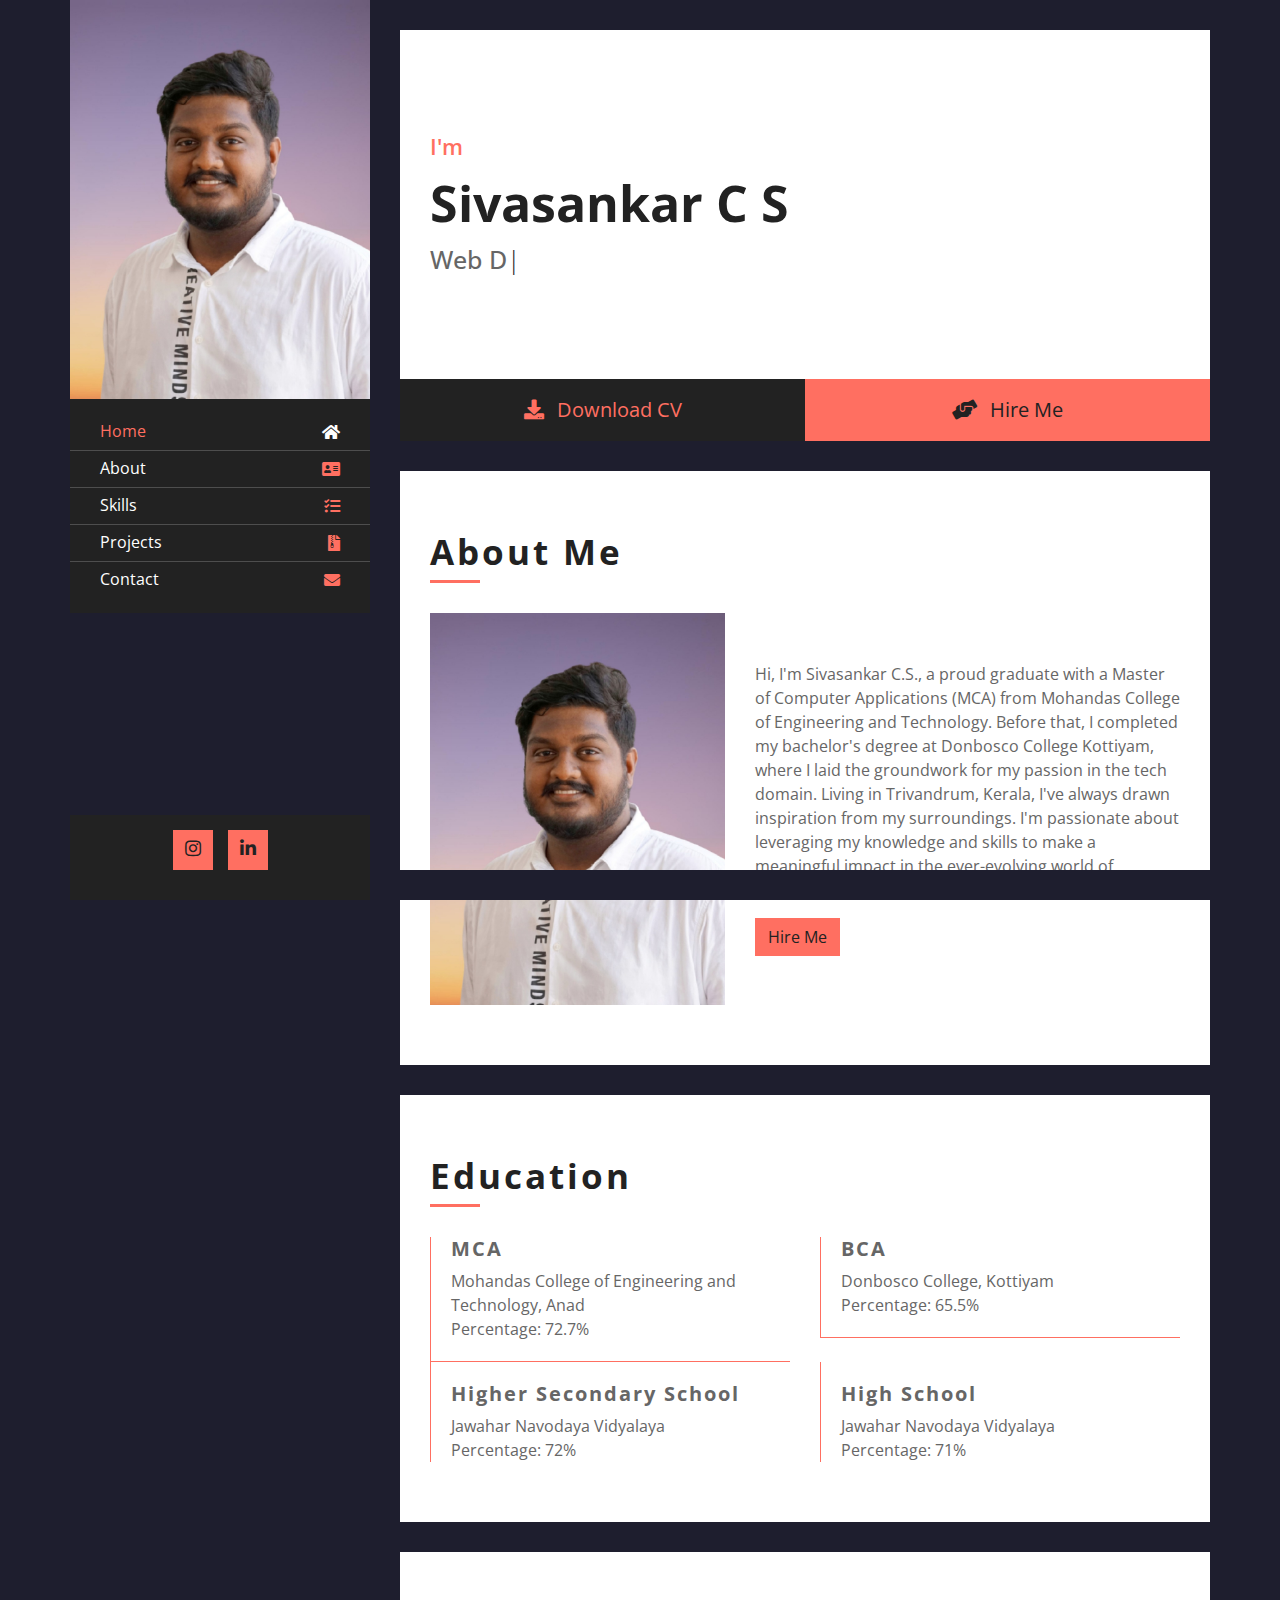
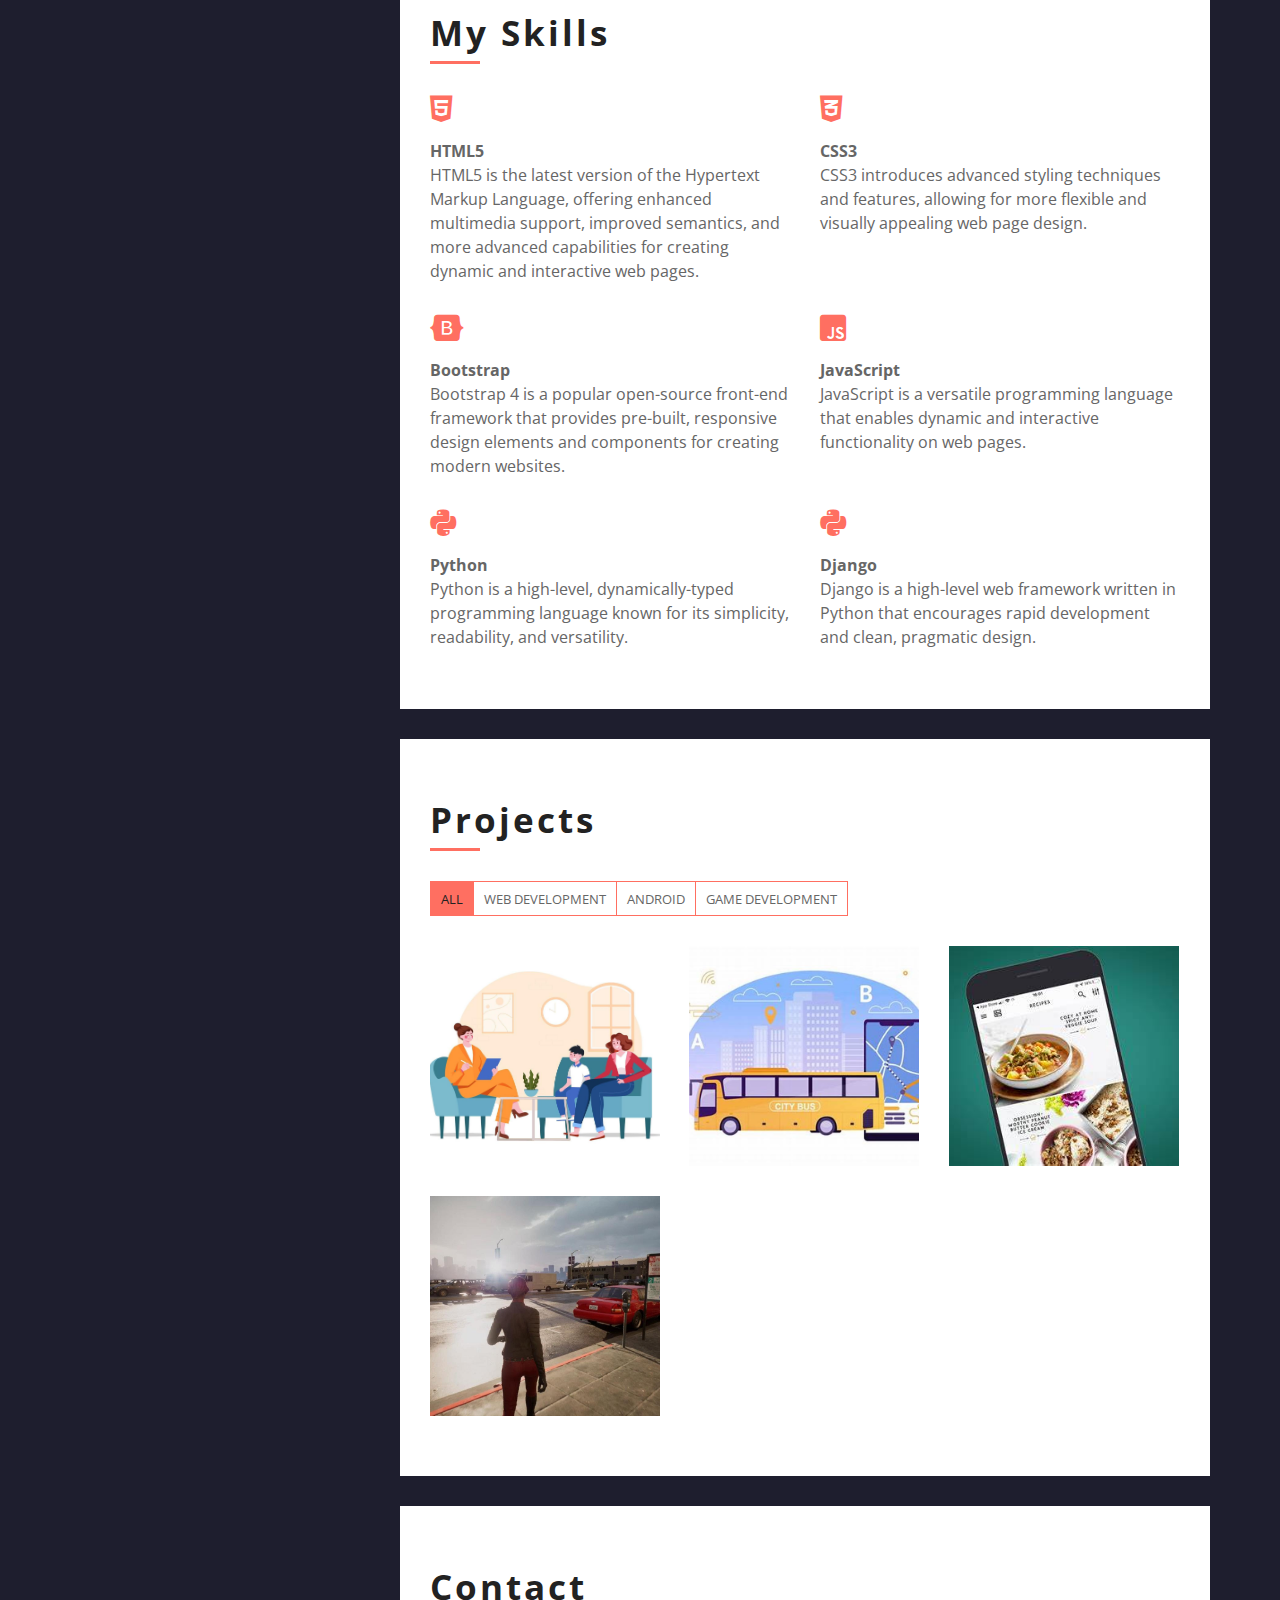
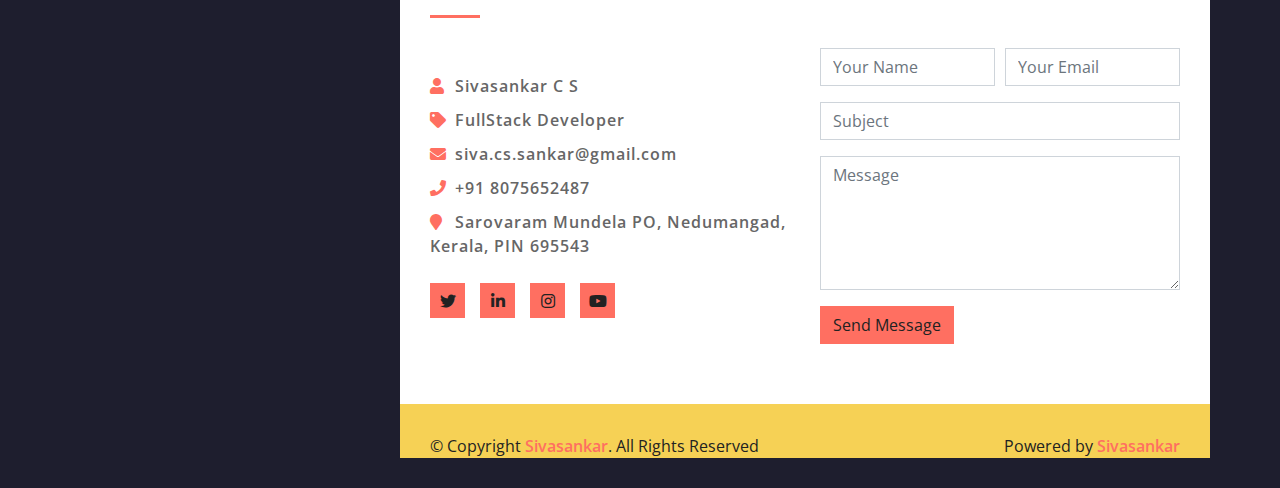
<file: index.html>
<!DOCTYPE html>
<html lang="en">
<head>
    <meta charset="UTF-8">
    <meta name="viewport" content="width=device-width, initial-scale=1.0">
    <title>Sivasankar Resume</title>
    <meta name="keywords" content="Resume Website Template Free Download">
    <meta name="description" content="Resume Website Template Free Download">

    <!-- Favicon -->
    <link href="img/favicon.ico" rel="icon">

    <!-- Google Fonts -->
    <link href="https://fonts.googleapis.com/css2?family=Open+Sans:wght@300;400;600;700;800&display=swap" rel="stylesheet">

    <!-- CSS Libraries -->
    <link href="https://stackpath.bootstrapcdn.com/bootstrap/4.4.1/css/bootstrap.min.css" rel="stylesheet">
    <link href="https://cdnjs.cloudflare.com/ajax/libs/font-awesome/5.10.0/css/all.min.css" rel="stylesheet">
    <link href="lib/slick/slick.css" rel="stylesheet">
    <link href="lib/slick/slick-theme.css" rel="stylesheet">
    <link href="lib/lightbox/css/lightbox.min.css" rel="stylesheet">

    <!-- Template Stylesheet -->
    <link href="css/style.css" rel="stylesheet">
</head>
<body data-spy="scroll" data-target=".navbar" data-offset="51">
    <div class="wrapper">
        <!-- Sidebar -->
        <div class="sidebar">
            <div class="sidebar-header">
                <img src="img/siv.jpg" alt="Profile Image">
            </div>
            <div class="sidebar-content">
                <nav class="navbar navbar-expand-md bg-dark navbar-dark">
                    <a href="#" class="navbar-brand">Navigation</a>
                    <button type="button" class="navbar-toggler" data-toggle="collapse" data-target="#navbarCollapse">
                        <span class="navbar-toggler-icon"></span>
                    </button>
                    <div class="collapse navbar-collapse" id="navbarCollapse">
                        <ul class="nav navbar-nav">
                            <li class="nav-item">
                                <a class="nav-link" href="#header">Home <i class="fa fa-home"></i></a>
                            </li>
                            <li class="nav-item">
                                <a class="nav-link" href="#about">About <i class="fa fa-address-card"></i></a>
                            </li>
                            <li class="nav-item">
                                <a class="nav-link" href="#service">Skills <i class="fa fa-tasks"></i></a>
                            </li>
                            <li class="nav-item">
                                <a class="nav-link" href="#portfolio">Projects <i class="fa fa-file-archive"></i></a>
                            </li>
                            <li class="nav-item">
                                <a class="nav-link" href="#contact">Contact <i class="fa fa-envelope"></i></a>
                            </li>
                        </ul>
                    </div>
                </nav>
            </div>
            <div class="sidebar-footer">
                <a href="https://www.instagram.com/sivasankar_cs/"><i class="fab fa-instagram"></i></a>
                <!-- <a href="#"><i class="fab fa-facebook-f"></i></a> -->
                <a href="https://www.linkedin.com/in/sivasankarcs/"><i class="fab fa-linkedin-in"></i></a>
            </div>
        </div>

        <!-- Content -->
        <div class="content">
            <!-- Header -->
            <div class="header" id="header">
                <div class="content-inner">
                    <p>I'm</p>
                    <h1>Sivasankar C S</h1>
                    <h2></h2>
                    <div class="typed-text">Web Designer, Web Developer, Front End Developer, Python FullStack Developer</div>
                </div>
            </div>

            <!-- Large Buttons -->
            <div class="large-btn">
                <div class="content-inner">
                    <a class="btn" href="sivasankar_cv.pdf" download="sivasankar_cv.pdf">
                        <i class="fa fa-download"></i> Download CV
                    </a>
                    <a class="btn" href="#contact">
                        <i class="fa fa-hands-helping"></i> Hire Me
                    </a>
                </div>
            </div>

            <!-- About Section -->
            <div class="about" id="about">
                <div class="content-inner">
                    <div class="content-header">
                        <h2>About Me</h2>
                    </div>
                    <div class="row align-items-center">
                        <div class="col-md-6 col-lg-5">
                            <img src="img/siv.jpg" alt="Profile Image">
                        </div>
                        <div class="col-md-6 col-lg-7">
                            <p>
                                Hi, I'm Sivasankar C.S., a proud graduate with a Master of Computer Applications (MCA) from Mohandas College of Engineering and Technology. Before that, I completed my bachelor's degree at Donbosco College Kottiyam, where I laid the groundwork for my passion in the tech domain.
                                Living in Trivandrum, Kerala, I've always drawn inspiration from my surroundings. I'm passionate about leveraging my knowledge and skills to make a meaningful impact in the ever-evolving world of technology.
                            </p>
                            <a class="btn" href="#contact">Hire Me</a>
                        </div>
                    </div>
                </div>
            </div>

            <!-- Education Section -->
            <div class="education" id="education">
                <div class="content-inner">
                    <div class="content-header">
                        <h2>Education</h2>
                    </div>
                    <div class="row">
                        <div class="col-md-6">
                            <div class="edu-col">
                                <h3>MCA</h3>
                                <p>Mohandas College of Engineering and Technology, Anad</p>
                                <p>Percentage: 72.7%</p>
                            </div>
                        </div>
                        <div class="col-md-6">
                            <div class="edu-col">
                                <h3>BCA</h3>
                                <p>Donbosco College, Kottiyam</p>
                                <p>Percentage: 65.5%</p>
                            </div>
                        </div>
                        <div class="col-md-6">
                            <div class="edu-col">
                                <h3>Higher Secondary School</h3>
                                <p>Jawahar Navodaya Vidyalaya</p>
                                <p>Percentage: 72%</p>
                            </div>
                        </div>
                        <div class="col-md-6">
                            <div class="edu-col">
                                <h3>High School</h3>
                                <p>Jawahar Navodaya Vidyalaya</p>
                                <p>Percentage: 71%</p>
                            </div>
                        </div>
                    </div>
                </div>
            </div>

            <!-- Skills Section -->
            <div class="service" id="service">
                <div class="content-inner">
                    <div class="content-header">
                        <h2>My Skills</h2>
                    </div>
                    <div class="row">
                        <div class="col-md-6">
                            <div class="srv-col">
                                <i class="fab fa-html5"></i>
                                <p><strong>HTML5</strong><br>HTML5 is the latest version of the Hypertext Markup Language, offering enhanced multimedia support, improved semantics, and more advanced capabilities for creating dynamic and interactive web pages.</p>
                            </div>
                        </div>
                        <div class="col-md-6">
                            <div class="srv-col">
                                <i class="fab fa-css3-alt"></i>
                                <p><strong>CSS3</strong><br>CSS3 introduces advanced styling techniques and features, allowing for more flexible and visually appealing web page design.</p>
                            </div>
                        </div>
                        <div class="col-md-6">
                            <div class="srv-col">
                                <i class="fab fa-bootstrap"></i>
                                <p><strong>Bootstrap</strong><br>Bootstrap 4 is a popular open-source front-end framework that provides pre-built, responsive design elements and components for creating modern websites.</p>
                            </div>
                        </div>
                        <div class="col-md-6">
                            <div class="srv-col">
                                <i class="fab fa-js-square"></i>
                                <p><strong>JavaScript</strong><br>JavaScript is a versatile programming language that enables dynamic and interactive functionality on web pages.</p>
                            </div>
                        </div>
                        <div class="col-md-6">
                            <div class="srv-col">
                                <i class="fab fa-python"></i>
                                <p><strong>Python</strong><br>Python is a high-level, dynamically-typed programming language known for its simplicity, readability, and versatility.</p>
                            </div>
                        </div>
                        <div class="col-md-6">
                            <div class="srv-col">
                                <i class="fab fa-python"></i>
                                <p><strong>Django</strong><br>Django is a high-level web framework written in Python that encourages rapid development and clean, pragmatic design.</p>
                            </div>
                        </div>
                    </div>
                </div>
            </div>

            <!-- Portfolio Section -->
            <div class="portfolio" id="portfolio">
                <div class="content-inner">
                    <div class="content-header">
                        <h2>Projects</h2>
                    </div>
                    <div class="row">
                        <div class="col-lg-12">
                            <ul id="portfolio-flters">
                                <li data-filter="*" class="filter-active">All</li>
                                <li data-filter=".web-dev">Web Development</li>
                                <li data-filter=".android">Android</li>
                                <li data-filter=".game-dev">Game Development</li>
                            </ul>
                        </div>
                    </div>
                    <div class="row portfolio-container">
                        <!-- Project 1: Helpify (Android) -->
                        <div class="col-lg-4 col-md-6 portfolio-item android">
                            <div class="portfolio-wrap">
                                <figure>
                                    <img src="img/vali.jpg" class="img-fluid" alt="Helpify">
                                    <a href="helpify.html" data-lightbox="portfolio" data-title="Helpify" class="link-preview" title="Preview">
                                        <i class="fa fa-eye"></i>
                                    </a>
                                    <a href="helpify.html" class="link-details" title="More Details">
                                        <i class="fa fa-link"></i>
                                    </a>
                                    <a class="portfolio-title" href="helpify.html">Helpify <span>Android</span></a>
                                </figure>
                            </div>
                        </div>

                        <!-- Project 2: Real-time Bus Tracker (Web Development) -->
                        <div class="col-lg-4 col-md-6 portfolio-item web-dev">
                            <div class="portfolio-wrap">
                                <figure>
                                    <img src="img/OIP.jpg" class="img-fluid" alt="Real-time Bus Tracker">
                                    <a href="https://example.com/bus-tracker" data-lightbox="portfolio" data-title="Real-time Bus Tracker" class="link-preview" title="Preview">
                                        <i class="fa fa-eye"></i>
                                    </a>
                                    <a href="#" class="link-details" title="More Details">
                                        <i class="fa fa-link"></i>
                                    </a>
                                    <a class="portfolio-title" href="bus-tracker.html">Real-time Bus Tracker <span>Web Development</span></a>
                                </figure>
                            </div>
                        </div>

                        <!-- Project 3: Dishdestiny (Android) -->
                        <div class="col-lg-4 col-md-6 portfolio-item android">
                            <div class="portfolio-wrap">
                                <figure>
                                    <img src="img/dish.jpg" class="img-fluid" alt="Dishdestiny">
                                    <a href="https://dishdestiny.en.uptodown.com/android" data-lightbox="portfolio" data-title="Dishdestiny" class="link-preview" title="Preview">
                                        <i class="fa fa-eye"></i>
                                    </a>
                                    <a href="https://dishdestiny.en.uptodown.com/android" class="link-details" title="More Details">
                                        <i class="fa fa-link"></i>
                                    </a>
                                    <a class="portfolio-title" href="dishdestiny.html">Dishdestiny <span>Android</span></a>
                                </figure>
                            </div>
                        </div>

                        <!-- Project 4: Pochinki (Game Development) -->
                        <div class="col-lg-4 col-md-6 portfolio-item game-dev">
                            <div class="portfolio-wrap">
                                <figure>
                                    <img src="img/pochinki.jpg" class="img-fluid" alt="Pochinki">
                                    <a href="https://example.com/pochinki" data-lightbox="portfolio" data-title="Pochinki" class="link-preview" title="Preview">
                                        <i class="fa fa-eye"></i>
                                    </a>
                                    <a href="#" class="link-details" title="More Details">
                                        <i class="fa fa-link"></i>
                                    </a>
                                    <a class="portfolio-title" href="pochinki.html">Pochinki <span>Game Development</span></a>
                                </figure>
                            </div>
                        </div>
                    </div>
                </div>
            </div>

            <!-- Contact Section -->
            <div class="contact" id="contact">
                <div class="content-inner">
                    <div class="content-header">
                        <h2>Contact</h2>
                    </div>
                    <div class="row align-items-center">
                        <div class="col-md-6">
                            <div class="contact-info">
                                <p><i class="fa fa-user"></i>Sivasankar C S</p>
                                <p><i class="fa fa-tag"></i>FullStack Developer</p>
                                <p><i class="fa fa-envelope"></i><a href="mailto:siva.cs.sankar@gmail.com">siva.cs.sankar@gmail.com</a></p>
                                <p><i class="fa fa-phone"></i><a href="tel:+918075652487">+91 8075652487</a></p>
                                <p><i class="fa fa-map-marker"></i>Sarovaram Mundela PO, Nedumangad, Kerala, PIN 695543</p>
                                <div class="social">
                                    <a class="btn" href="https://x.com/Sivasankarcs_"><i class="fab fa-twitter"></i></a>
                                    <a class="btn" href="https://www.linkedin.com/in/sivasankarcs/"><i class="fab fa-linkedin-in"></i></a>
                                    <a class="btn" href="https://www.instagram.com/sivasankar_cs/"><i class="fab fa-instagram"></i></a>
                                    <a class="btn" href="https://www.youtube.com/@CAPTAINsir_SIVA"><i class="fab fa-youtube"></i></a>
                                </div>
                            </div>
                        </div>
                        <div class="col-md-6">
                            <div class="form">
                                <form>
                                    <div class="form-row">
                                        <div class="form-group col-md-6">
                                            <input type="text" class="form-control" placeholder="Your Name">
                                        </div>
                                        <div class="form-group col-md-6">
                                            <input type="email" class="form-control" placeholder="Your Email">
                                        </div>
                                    </div>
                                    <div class="form-group">
                                        <input type="text" class="form-control" placeholder="Subject">
                                    </div>
                                    <div class="form-group">
                                        <textarea class="form-control" rows="5" placeholder="Message"></textarea>
                                    </div>
                                    <div>
                                        <button class="btn" type="submit">Send Message</button>
                                    </div>
                                </form>
                            </div>
                        </div>
                    </div>
                </div>
            </div>

            <!-- Footer -->
            <div class="footer">
                <div class="content-inner">
                    <div class="row align-items-center">
                        <div class="col-md-6">
                            <p>&copy; Copyright <a href="#">Sivasankar</a>. All Rights Reserved</p>
                        </div>
                        <div class="col-md-6">
                            <p>Powered by <a href="#">Sivasankar</a></p>
                        </div>
                    </div>
                </div>
            </div>
        </div>
    </div>

    <!-- Back to Top -->
    <a href="#" class="back-to-top"><i class="fa fa-angle-double-up"></i></a>

    <!-- JavaScript Libraries -->
    <script src="https://code.jquery.com/jquery-3.4.1.min.js"></script>
    <script src="https://stackpath.bootstrapcdn.com/bootstrap/4.4.1/js/bootstrap.bundle.min.js"></script>
    <script src="lib/easing/easing.min.js"></script>
    <script src="lib/slick/slick.min.js"></script>
    <script src="lib/typed/typed.min.js"></script>
    <script src="lib/waypoints/waypoints.min.js"></script>
    <script src="lib/isotope/isotope.pkgd.min.js"></script>
    <script src="lib/lightbox/js/lightbox.min.js"></script>

    <!-- Template Javascript -->
    <script src="js/main.js"></script>
</body>
</html>
</file>
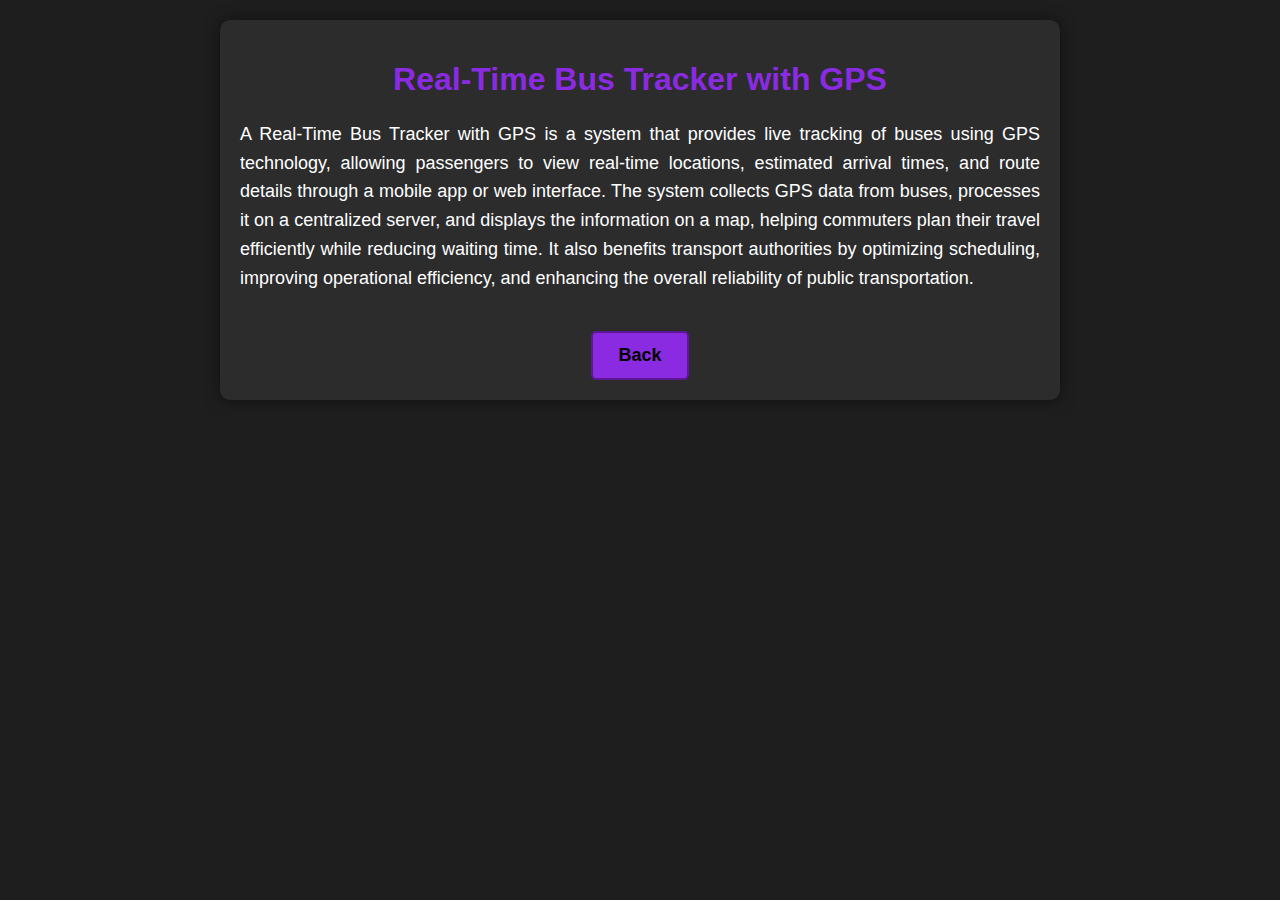
<file: bus-tracker.html>
<!DOCTYPE html>
<html lang="en">
<head>
    <meta charset="UTF-8">
    <meta name="viewport" content="width=device-width, initial-scale=1.0">
    <title>Real-Time Bus Tracker with GPS</title>
    <style>
        body {
            font-family: Arial, sans-serif;
            background: #1e1e1e;
            margin: 0;
            padding: 20px;
            text-align: center;
        }
        .container {
            max-width: 800px;
            background: #2c2c2c;
            padding: 20px;
            border-radius: 10px;
            box-shadow: 0 0 15px rgba(0, 0, 0, 0.5);
            margin: auto;
            color: white;
        }
        h1 {
            color: #8a2be2;
        }
        p {
            font-size: 18px;
            color: white;
            line-height: 1.6;
            text-align: justify;
        }
        .back-button {
            display: inline-block;
            margin-top: 20px;
            padding: 12px 25px;
            background: #8a2be2;
            color: black;
            text-decoration: none;
            border-radius: 5px;
            font-size: 18px;
            font-weight: bold;
            transition: 0.3s;
            border: 2px solid #5d1796;
        }
        .back-button:hover {
            background: #5d1796;
            border: 2px solid #8a2be2;
        }
    </style>
</head>
<body>
    <div class="container">
        <h1>Real-Time Bus Tracker with GPS</h1>
        <p>A Real-Time Bus Tracker with GPS is a system that provides live tracking of buses using GPS technology, allowing passengers to view real-time locations, estimated arrival times, and route details through a mobile app or web interface. The system collects GPS data from buses, processes it on a centralized server, and displays the information on a map, helping commuters plan their travel efficiently while reducing waiting time. It also benefits transport authorities by optimizing scheduling, improving operational efficiency, and enhancing the overall reliability of public transportation.</p>
        <a href="javascript:history.back()" class="back-button">Back</a>
    </div>
</body>
</html>
</file>
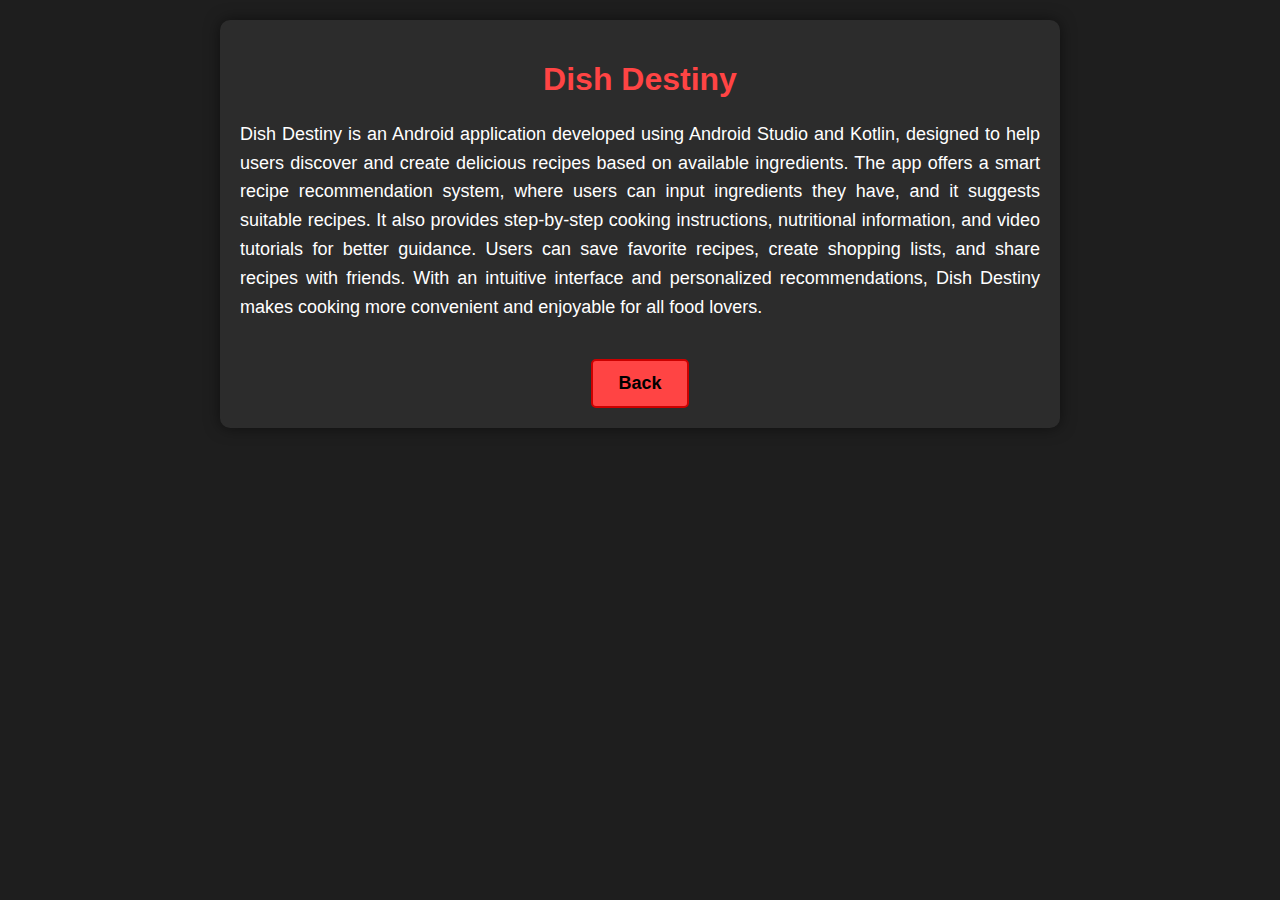
<file: dishdestiny.html>
<!DOCTYPE html>
<html lang="en">
<head>
    <meta charset="UTF-8">
    <meta name="viewport" content="width=device-width, initial-scale=1.0">
    <title>Dish Destiny</title>
    <style>
        body {
            font-family: Arial, sans-serif;
            background: #1e1e1e;
            margin: 0;
            padding: 20px;
            text-align: center;
        }
        .container {
            max-width: 800px;
            background: #2c2c2c;
            padding: 20px;
            border-radius: 10px;
            box-shadow: 0 0 15px rgba(0, 0, 0, 0.5);
            margin: auto;
            color: white;
        }
        h1 {
            color: #ff4444;
        }
        p {
            font-size: 18px;
            color: white;
            line-height: 1.6;
            text-align: justify;
        }
        .back-button {
            display: inline-block;
            margin-top: 20px;
            padding: 12px 25px;
            background: #ff4444;
            color: black;
            text-decoration: none;
            border-radius: 5px;
            font-size: 18px;
            font-weight: bold;
            transition: 0.3s;
            border: 2px solid #cc0000;
        }
        .back-button:hover {
            background: #cc0000;
            border: 2px solid #ff4444;
        }
    </style>
</head>
<body>
    <div class="container">
        <h1>Dish Destiny</h1>
        <p>Dish Destiny is an Android application developed using Android Studio and Kotlin, designed to help users discover and create delicious recipes based on available ingredients. The app offers a smart recipe recommendation system, where users can input ingredients they have, and it suggests suitable recipes. It also provides step-by-step cooking instructions, nutritional information, and video tutorials for better guidance. Users can save favorite recipes, create shopping lists, and share recipes with friends. With an intuitive interface and personalized recommendations, Dish Destiny makes cooking more convenient and enjoyable for all food lovers.</p>
        <a href="javascript:history.back()" class="back-button">Back</a>
    </div>
</body>
</html>
</file>
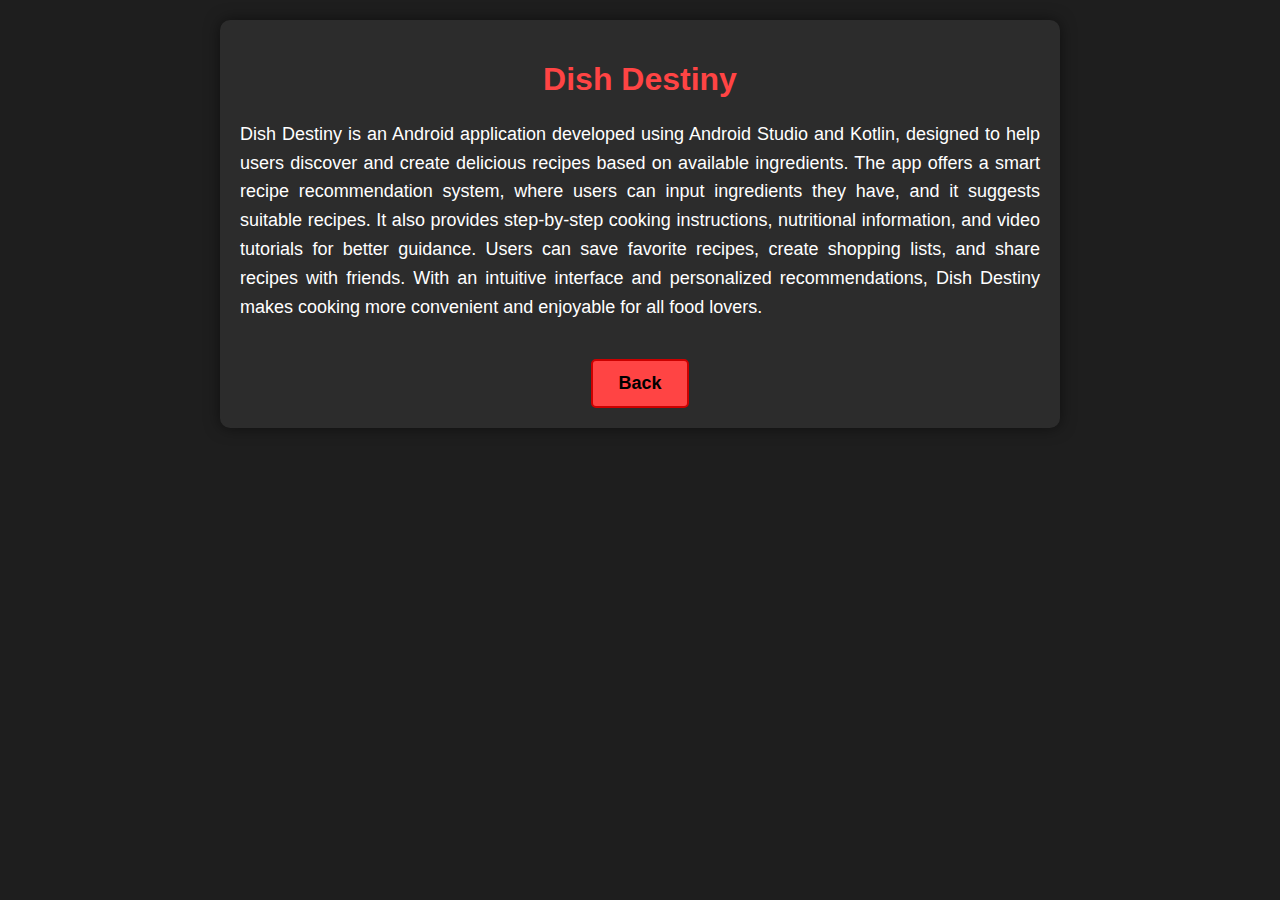
<file: effective.html>
<!DOCTYPE html>
<html lang="en">
<head>
    <meta charset="UTF-8">
    <meta name="viewport" content="width=device-width, initial-scale=1.0">
    <title>Dish Destiny</title>
    <style>
        body {
            font-family: Arial, sans-serif;
            background: #1e1e1e;
            margin: 0;
            padding: 20px;
            text-align: center;
        }
        .container {
            max-width: 800px;
            background: #2c2c2c;
            padding: 20px;
            border-radius: 10px;
            box-shadow: 0 0 15px rgba(0, 0, 0, 0.5);
            margin: auto;
            color: white;
        }
        h1 {
            color: #ff4444;
        }
        p {
            font-size: 18px;
            color: white;
            line-height: 1.6;
            text-align: justify;
        }
        .back-button {
            display: inline-block;
            margin-top: 20px;
            padding: 12px 25px;
            background: #ff4444;
            color: black;
            text-decoration: none;
            border-radius: 5px;
            font-size: 18px;
            font-weight: bold;
            transition: 0.3s;
            border: 2px solid #cc0000;
        }
        .back-button:hover {
            background: #cc0000;
            border: 2px solid #ff4444;
        }
    </style>
</head>
<body>
    <div class="container">
        <h1>Dish Destiny</h1>
        <p>Dish Destiny is an Android application developed using Android Studio and Kotlin, designed to help users discover and create delicious recipes based on available ingredients. The app offers a smart recipe recommendation system, where users can input ingredients they have, and it suggests suitable recipes. It also provides step-by-step cooking instructions, nutritional information, and video tutorials for better guidance. Users can save favorite recipes, create shopping lists, and share recipes with friends. With an intuitive interface and personalized recommendations, Dish Destiny makes cooking more convenient and enjoyable for all food lovers.</p>
        <a href="javascript:history.back()" class="back-button">Back</a>
    </div>
</body>
</html>
</file>
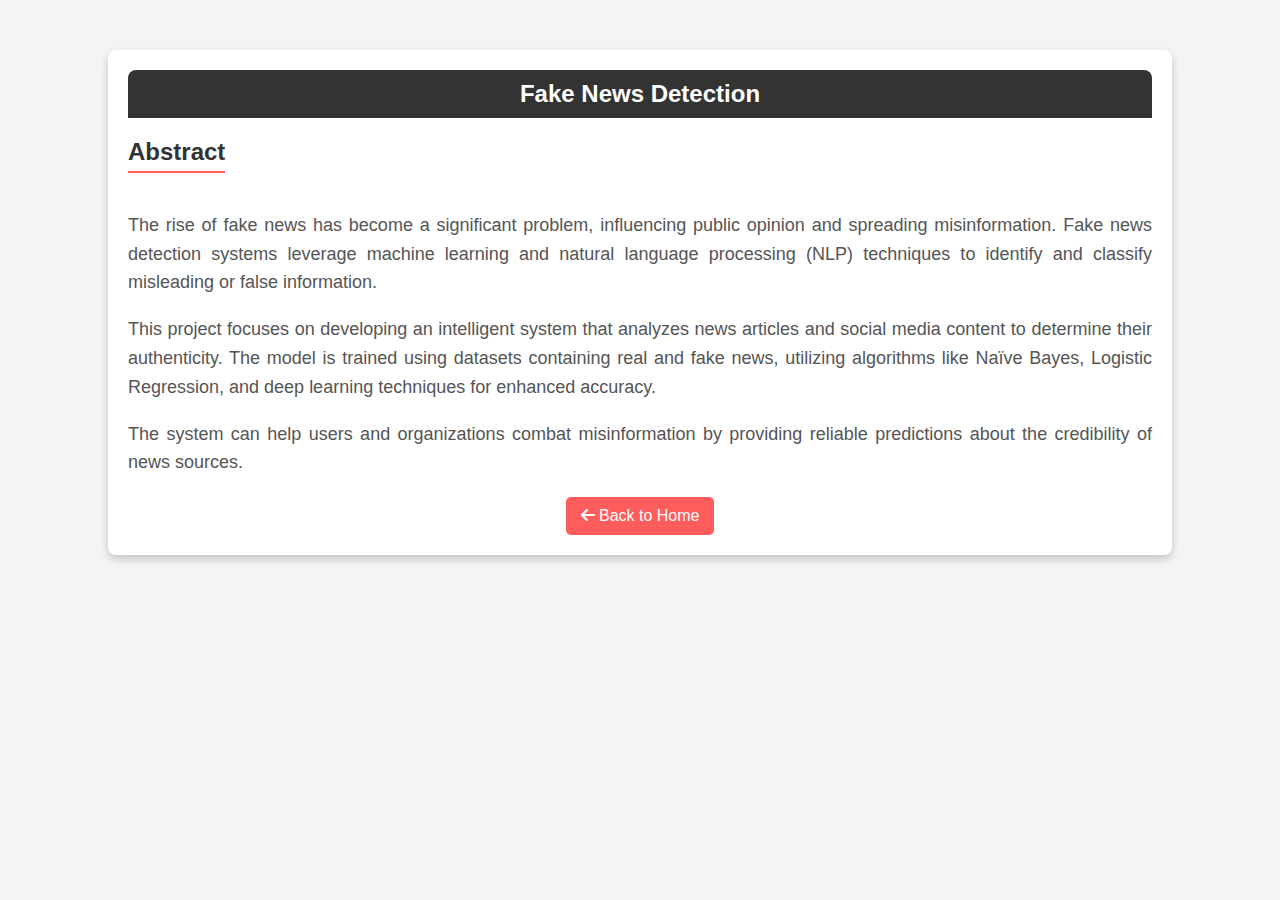
<file: fake.html>
<!DOCTYPE html>
<html lang="en">
<head>
    <meta charset="UTF-8">
    <meta name="viewport" content="width=device-width, initial-scale=1.0">
    <title>Fake News Detection - Abstract</title>
    <link rel="stylesheet" href="fake.css">
    <link rel="stylesheet" href="https://cdnjs.cloudflare.com/ajax/libs/font-awesome/6.4.2/css/all.min.css">
</head>
<body>
    <div class="container">
        <header>
            <h1>Fake News Detection</h1>
        </header>
        <section class="abstract">
            <h2>Abstract</h2>
            <p>
                The rise of fake news has become a significant problem, influencing public opinion and spreading misinformation. 
                Fake news detection systems leverage machine learning and natural language processing (NLP) techniques to identify 
                and classify misleading or false information.
            </p>
            <p>
                This project focuses on developing an intelligent system that analyzes news articles and social media content 
                to determine their authenticity. The model is trained using datasets containing real and fake news, utilizing 
                algorithms like Naïve Bayes, Logistic Regression, and deep learning techniques for enhanced accuracy.
            </p>
            <p>
                The system can help users and organizations combat misinformation by providing reliable predictions about 
                the credibility of news sources.
            </p>
        </section>
        <footer>
            <a href="index.html" class="back-btn"><i class="fa fa-arrow-left"></i> Back to Home</a>
        </footer>
    </div>
</body>
</html>
</file>
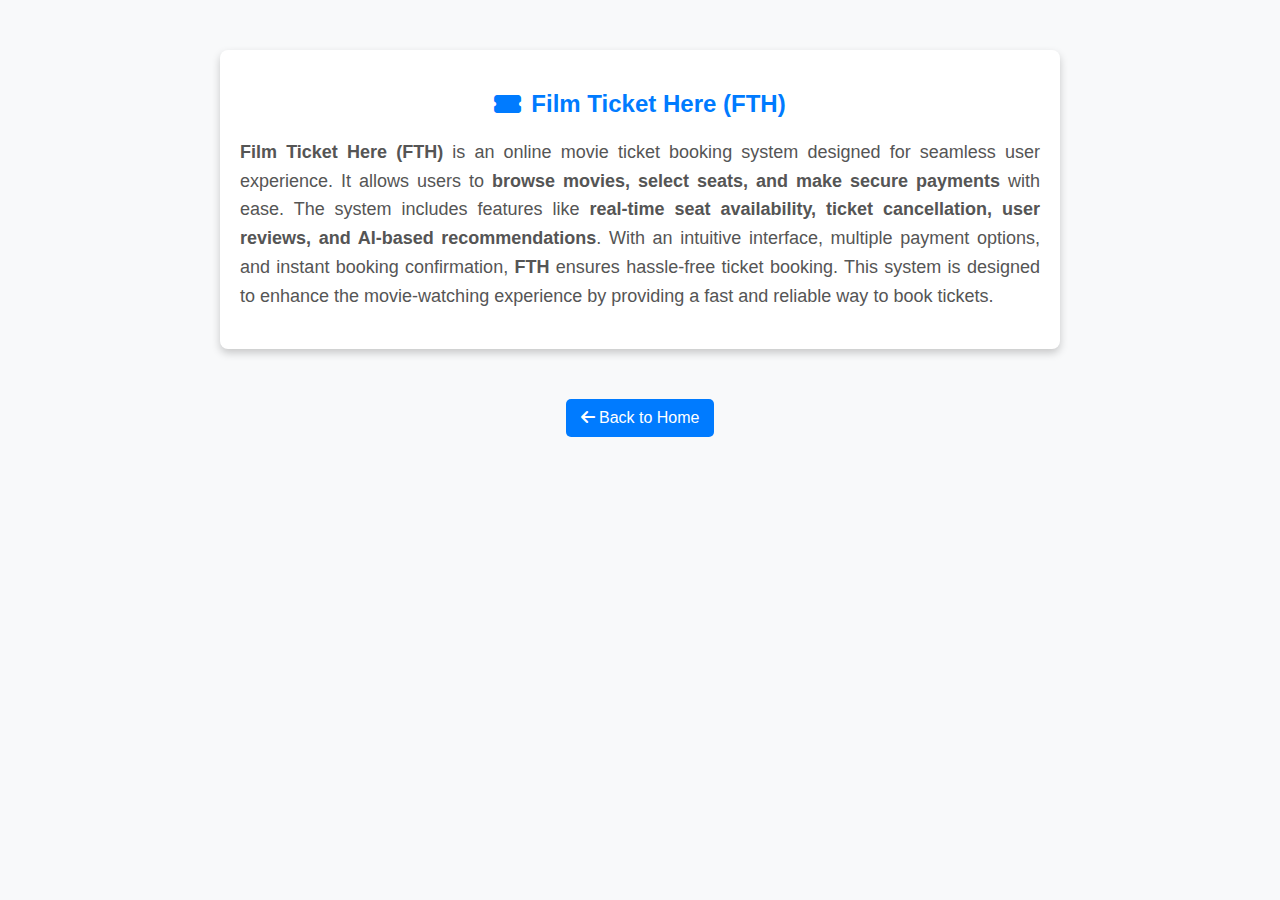
<file: fth.html>
<!DOCTYPE html>
<html lang="en">
<head>
    <meta charset="UTF-8">
    <meta name="viewport" content="width=device-width, initial-scale=1.0">
    <title>Abstract - Film Ticket Here (FTH)</title>
    <link rel="stylesheet" href="fth.css">
    <link rel="stylesheet" href="https://cdnjs.cloudflare.com/ajax/libs/font-awesome/6.4.2/css/all.min.css">
</head>
<body>
    <div class="abstract-container">
        <h2><i class="fa fa-ticket-alt"></i> Film Ticket Here (FTH)</h2>
        <p class="abstract-text">
            <strong>Film Ticket Here (FTH)</strong> is an online movie ticket booking system designed for seamless user experience. 
            It allows users to <strong>browse movies, select seats, and make secure payments</strong> with ease. 
            The system includes features like <strong>real-time seat availability, ticket cancellation, user reviews, and AI-based recommendations</strong>. 
            With an intuitive interface, multiple payment options, and instant booking confirmation, <strong>FTH</strong> ensures hassle-free ticket booking. 
            This system is designed to enhance the movie-watching experience by providing a fast and reliable way to book tickets.
        </p>
    </div>
    <footer>
        <a href="index.html" class="back-btn"><i class="fa fa-arrow-left"></i> Back to Home</a>
    </footer>
</body>
</html>
</file>
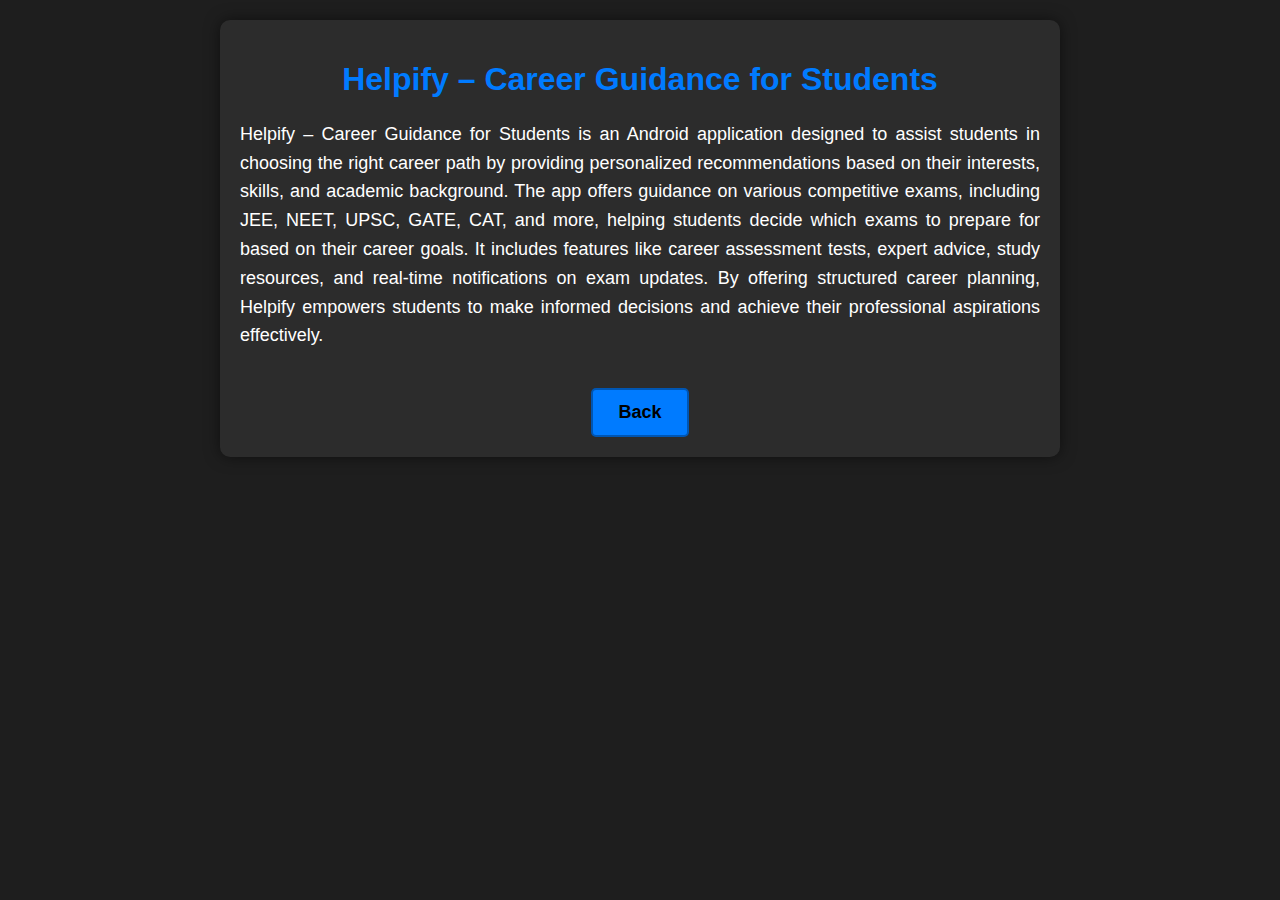
<file: helpify.html>
<!DOCTYPE html>
<html lang="en">
<head>
    <meta charset="UTF-8">
    <meta name="viewport" content="width=device-width, initial-scale=1.0">
    <title>Helpify – Career Guidance for Students</title>
    <style>
        body {
            font-family: Arial, sans-serif;
            background: #1e1e1e;
            margin: 0;
            padding: 20px;
            text-align: center;
        }
        .container {
            max-width: 800px;
            background: #2c2c2c;
            padding: 20px;
            border-radius: 10px;
            box-shadow: 0 0 15px rgba(0, 0, 0, 0.5);
            margin: auto;
            color: white;
        }
        h1 {
            color: #007bff;
        }
        p {
            font-size: 18px;
            color: white;
            line-height: 1.6;
            text-align: justify;
        }
        .back-button {
            display: inline-block;
            margin-top: 20px;
            padding: 12px 25px;
            background: #007bff;
            color: black;
            text-decoration: none;
            border-radius: 5px;
            font-size: 18px;
            font-weight: bold;
            transition: 0.3s;
            border: 2px solid #0056b3;
        }
        .back-button:hover {
            background: #0056b3;
            border: 2px solid #007bff;
        }
    </style>
</head>
<body>
    <div class="container">
        <h1>Helpify – Career Guidance for Students</h1>
        <p>Helpify – Career Guidance for Students is an Android application designed to assist students in choosing the right career path by providing personalized recommendations based on their interests, skills, and academic background. The app offers guidance on various competitive exams, including JEE, NEET, UPSC, GATE, CAT, and more, helping students decide which exams to prepare for based on their career goals. It includes features like career assessment tests, expert advice, study resources, and real-time notifications on exam updates. By offering structured career planning, Helpify empowers students to make informed decisions and achieve their professional aspirations effectively.</p>
        <a href="javascript:history.back()" class="back-button">Back</a>
    </div>
</body>
</html>
</file>
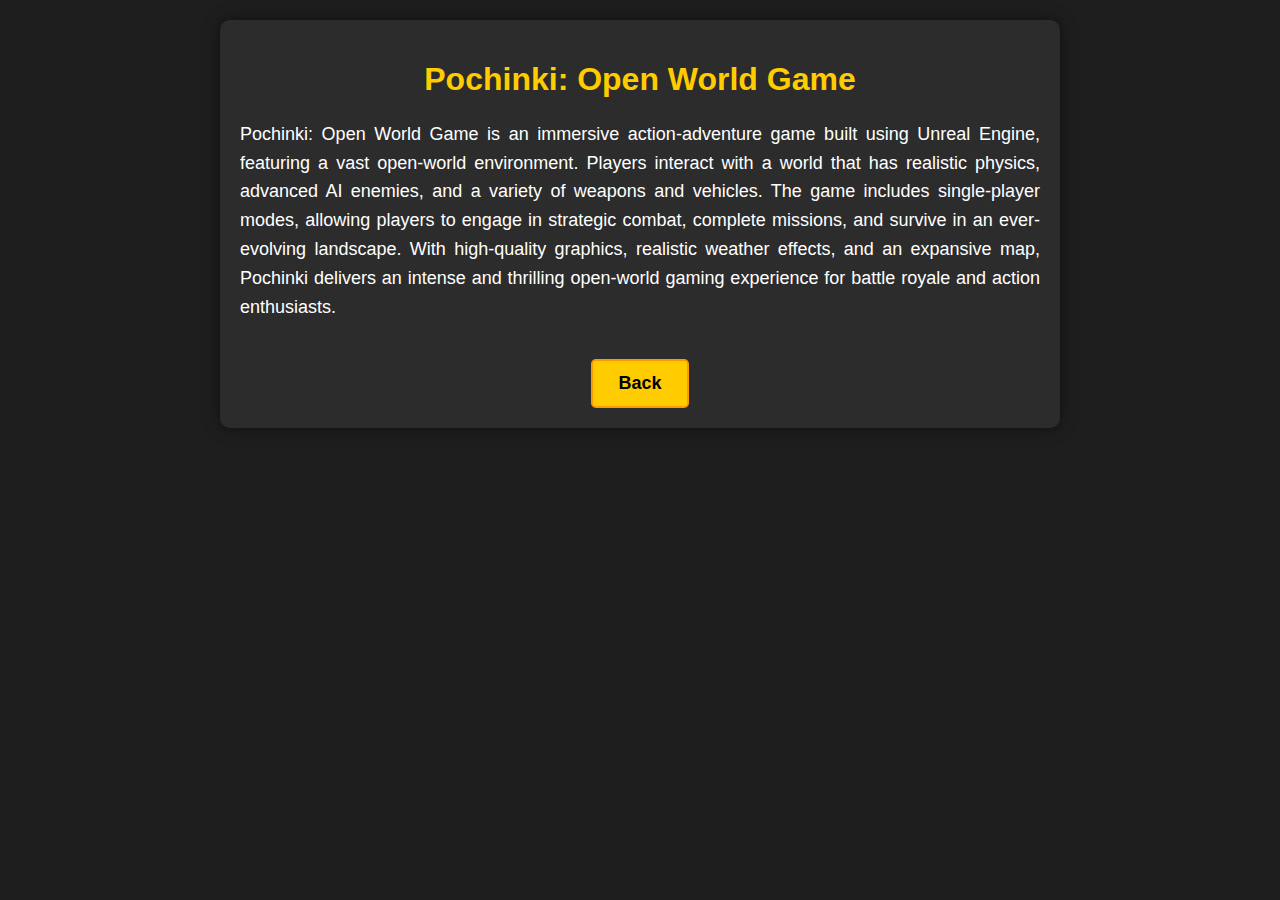
<file: pochinki.html>
<!DOCTYPE html>
<html lang="en">
<head>
    <meta charset="UTF-8">
    <meta name="viewport" content="width=device-width, initial-scale=1.0">
    <title>Pochinki: Open World Game</title>
    <style>
        body {
            font-family: Arial, sans-serif;
            background: #1e1e1e;
            margin: 0;
            padding: 20px;
            text-align: center;
        }
        .container {
            max-width: 800px;
            background: #2c2c2c;
            padding: 20px;
            border-radius: 10px;
            box-shadow: 0 0 15px rgba(0, 0, 0, 0.5);
            margin: auto;
            color: white;
        }
        h1 {
            color: #ffcc00;
        }
        p {
            font-size: 18px;
            color: white;
            line-height: 1.6;
            text-align: justify;
        }
        .back-button {
            display: inline-block;
            margin-top: 20px;
            padding: 12px 25px;
            background: #ffcc00;
            color: black;
            text-decoration: none;
            border-radius: 5px;
            font-size: 18px;
            font-weight: bold;
            transition: 0.3s;
            border: 2px solid #ff9900;
        }
        .back-button:hover {
            background: #ff9900;
            border: 2px solid #ffcc00;
        }
    </style>
</head>
<body>
    <div class="container">
        <h1>Pochinki: Open World Game</h1>
        <p>Pochinki: Open World Game is an immersive action-adventure game built using Unreal Engine, featuring a vast open-world environment. Players interact with a world that has realistic physics, advanced AI enemies, and a variety of weapons and vehicles. The game includes single-player modes, allowing players to engage in strategic combat, complete missions, and survive in an ever-evolving landscape. With high-quality graphics, realistic weather effects, and an expansive map, Pochinki delivers an intense and thrilling open-world gaming experience for battle royale and action enthusiasts.</p>
        <a href="javascript:history.back()" class="back-button">Back</a>
    </div>
</body>
</html>
</file>
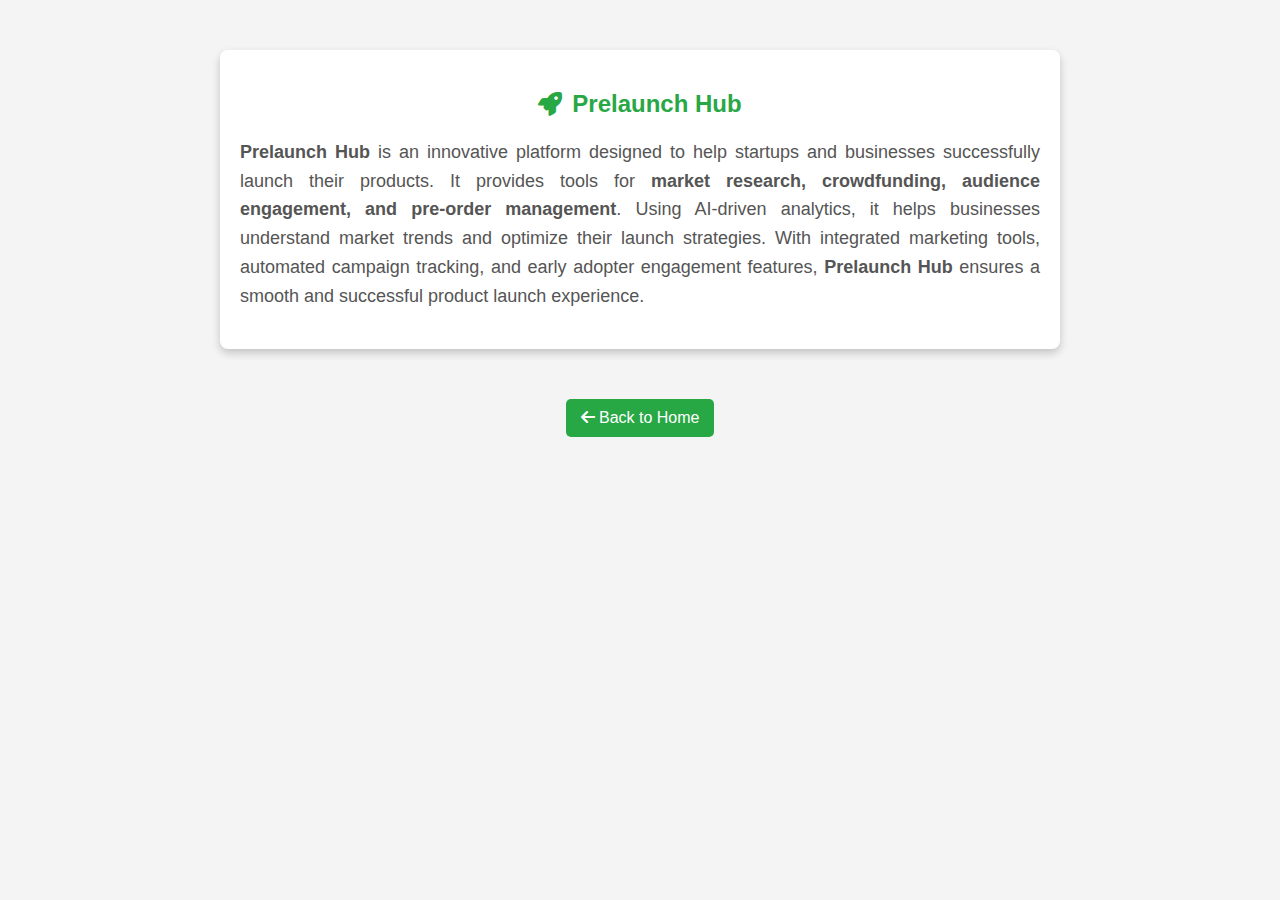
<file: prelaunch.html>
<!DOCTYPE html>
<html lang="en">
<head>
    <meta charset="UTF-8">
    <meta name="viewport" content="width=device-width, initial-scale=1.0">
    <title>Abstract - Prelaunch Hub</title>
    <link rel="stylesheet" href="pre.css">
    <link rel="stylesheet" href="https://cdnjs.cloudflare.com/ajax/libs/font-awesome/6.4.2/css/all.min.css">
</head>
<body>
    <div class="abstract-container">
        <h2><i class="fa fa-rocket"></i> Prelaunch Hub</h2>
        <p class="abstract-text">
            <strong>Prelaunch Hub</strong> is an innovative platform designed to help startups and businesses successfully launch their products. 
            It provides tools for <strong>market research, crowdfunding, audience engagement, and pre-order management</strong>. 
            Using AI-driven analytics, it helps businesses understand market trends and optimize their launch strategies. 
            With integrated marketing tools, automated campaign tracking, and early adopter engagement features, 
            <strong>Prelaunch Hub</strong> ensures a smooth and successful product launch experience.
        </p>
    </div>
    <footer>
        <a href="index.html" class="back-btn"><i class="fa fa-arrow-left"></i> Back to Home</a>
    </footer>
</body>
</html>
</file>
<file: css/style.css>
/**********************************/
/********** General CSS ***********/
/**********************************/
body {
    color: #666666;
    background: #1E1E2E;
    font-family: 'Open Sans', sans-serif;
}

a {
    color: #222222;
    transition: all .3s;
}

a:hover,
a:active,
a:focus {
    color: #FF6F61;
    outline: none;
    text-decoration: none;
}

.btn:focus {
    box-shadow: none;
}


/**********************************/
/****** Layout with Sidebar *******/
/**********************************/
.wrapper {
    position: relative;
    margin: 0 auto;
    width: 100%;
    max-width: 1140px;
}

.wrapper .sidebar {
    position: relative;
    width: 100%;
    float: left;
    background: #1E1E2E;
}

.wrapper .content {
    position: relative;
    width: 100%;
    padding: 15px;
    float: left;
    background: #1E1E2E
}

.wrapper .sidebar-header,
.wrapper .sidebar-footer {
    display: none;
}

.navbar {
    padding: 15px;
    background: #222222 !important;
}

.navbar-expand-md .navbar-nav .nav-item {
    width: 100%;
    border-top: 1px solid rgba(255, 255, 255, .2);
}

.navbar-expand-md .navbar-nav .nav-item:first-child{
    border-top: none;
}

.navbar-expand-md .navbar-nav .nav-link {
    color: #ffffff;
    padding: 5px 15px 7px 15px;
    transition: all .3s;
}

.navbar-expand-md .navbar-nav .nav-link i {
    color: #FF6F61;
    float: right;
    padding-top: 5px;
    transition: all .3s;
}

.navbar-expand-md .navbar-nav .nav-link:hover,
.navbar-expand-md .navbar-nav .nav-link.active {
    color: #FF6F61;
}

.navbar-expand-md .navbar-nav .nav-link:hover i,
.navbar-expand-md .navbar-nav .nav-link.active i{
    color: #ffffff;
}


.wrapper .sidebar,
.wrapper .content {
    -webkit-transition: margin 200ms ease-out;
    -moz-transition: margin 200ms ease-out;
    -o-transition: margin 200ms ease-out;
    transition: margin 200ms ease-out;
}

@media (min-width: 768px) {
    .wrapper .content {
        padding: 30px 0px 30px 30px;
    }
    
    .wrapper .content::before,
    .wrapper .content::after {
        position: fixed;
        content: "";
        width: 100%;
        height: 30px;
        background: #1E1E2E;
        z-index: 1;
    }
    
    .wrapper .content::before {
        top: 0;
    }
    
    .wrapper .content::after {
        bottom: 0;
    }
    
    .wrapper .sidebar {
        position: fixed;
        width: 300px;
        height: 100%;
        margin-left: -250px;
        float: left;
        overflow: auto;
        scrollbar-width: thin;
        scrollbar-color: gray;
        z-index: 2;
    }

    .wrapper .sidebar:hover {
        margin-left: 0px;
    }
    
    .wrapper .content {
        position: relative;
        width: calc(100% - 50px);
        margin-left: 50px;
        float: right;
    }
    
    .wrapper .sidebar:hover  .sidebar-header {
        position: relative;
        display: block;
        width: 100%;
    }

    .wrapper .sidebar .sidebar-header img {
        width: 100%;
        height: auto;
    }
    
    .navbar-brand {
        display: none;
    }
    
    .navbar {
        padding: 15px 0;
        flex-direction: column;
    }
    
    .wrapper .sidebar:hover .navbar-expand-md .navbar-nav .nav-link {
        padding: 5px 30px 7px 30px;
    }
    
    .wrapper .sidebar::-webkit-scrollbar {
        width: 7px;
    }

    .wrapper .sidebar::-webkit-scrollbar-track {
        -webkit-box-shadow: inset 0 0 6px rgba(0,0,0,0.1);
    }

    .wrapper .sidebar::-webkit-scrollbar-thumb {
        background-color: darkgrey;
        outline: 1px solid slategrey;
        border-radius: 7px
    }
    
    .navbar-brand {
        display: none;
    }
    
    .sidebar .sidebar-footer {
        width: 300px;
        position: fixed;
        bottom: 0;
        padding: 15px;
        font-size: 0;
        text-align: center;
        background: #222222;
    }
    
    .sidebar .sidebar-footer a {
        display: inline-block;
        width: 40px;
        height: 40px;
        padding: 5px 0;
        margin: 0 15px 15px 0;
        text-align: center;
        font-size: 18px;
        color: #222222;
        background: #FF6F61;
    }
    
    .sidebar .sidebar-footer a:last-child {
        margin-right: 0;
    }
    
    .sidebar .sidebar-footer a:hover {
        color: #FF6F61;
        background: #ffffff;
    }
    
    .sidebar:hover .sidebar-footer {
        display: block;
    }
}

@media (min-width: 992px) {
    .wrapper .sidebar {
        margin: 0;
    }

    .wrapper .content {
        width: calc(100% - 300px);
        margin-left: 300px;
    }

    .sidebar .sidebar-header {
        position: relative;
        display: block;
        width: 100%;
    }
    
    .navbar-expand-md .navbar-nav .nav-link {
        padding: 5px 30px 7px 30px;
    }
    
    .sidebar .sidebar-footer {
        display: block;
    }
}

@media (max-width: 1140px) {
    .wrapper .content {
        padding: 30px;
    }
}

@media (max-width: 576px) {
    .wrapper .content {
        padding: 15px;
    }
}


/**********************************/
/******** Back to Top CSS *********/
/**********************************/
.back-to-top {
    position: fixed;
    display: none;
    width: 30px;
    height: 30px;
    text-align: center;
    line-height: 1;
    font-size: 30px;
    right: 30px;
    bottom: 30px;
    transition: background 0.5s;
    z-index: 11;
}

.back-to-top i {
    color: #222222;
}

.back-to-top i:hover {
    color: #FF6F61;
}

.back-to-top {
    -webkit-animation: action 1s infinite  alternate;
    animation: action 1s infinite  alternate;
}

@-webkit-keyframes action {
    0% { transform: translateY(0); }
    100% { transform: translateY(-15px); }
}

@keyframes action {
    0% { transform: translateY(0); }
    100% { transform: translateY(-15px); }
}


/**********************************/
/*********** Header CSS ***********/
/**********************************/
.header {
    position: relative;
    background: #ffffff;
}

.header .content-inner {
    padding: 100px 30px;
    background: url() right bottom no-repeat;
    background-size: contain;
}

.header p {
    color: #FF6F61;
    font-size: 22px;
    font-weight: 600;
    margin-bottom: 10px;
}

.header h1 {
    color: #222222;
    font-size: 50px;
    font-weight: 700;
}

.header h2 {
    display: inline-block;
    margin: 0;
    height: 25px;
    font-size: 25px;
}

.header .typed-text {
    display: none;
}

.header .typed-cursor {
    font-size: 25px;
    font-weight: 300;
    color: #222222;
}

.large-btn .content-inner {
    font-size: 0;
    border-bottom: 30px solid #1E1E2E;
}

.large-btn .btn {
    position: relative;
    width: 50%;
    padding: 15px 0;
    color: #FF6F61;
    font-size: 20px;
    background: #222222;
    border-radius: 0;
}

.large-btn .btn:last-child {
    color: #222222;
    background: #FF6F61;
}

.large-btn .btn i {
    margin-right: 8px;
}

.large-btn .btn::after {
    position: absolute;
    content: "";
    width: 0;
    height: 100%;
    top: 0;
    left: 0;
    transition: all .3s;
}

.large-btn .btn:hover::after {
    width: 100%;
    background: rgba(255, 255, 255, .1);
}


/**********************************/
/******* Content Header CSS *******/
/**********************************/
.content-header {
    position: relative;
    width: 100%;
    margin-bottom: 30px;
    padding-bottom: 10px;
}

.content-header h2 {
    color: #222222;
    font-size: 35px;
    font-weight: 700;
    letter-spacing: 3px;
    margin: 0;
}

.content-header::after {
    content: '';
    position: absolute;
    display: block;
    width: 50px;
    height: 3px;
    bottom: 0;
    left: 0;
    background: #FF6F61;
}


/**********************************/
/*********** About CSS ************/
/**********************************/
.about {
    position: relative;
    padding: 60px 30px;
    background: #ffffff;
    border-bottom: 30px solid #1E1E2E;
}


.about img {
    width: 100%;
    height: auto;
}

@media(max-width: 767.98px) {
    .about img {
        margin-bottom: 15px;
    }
}

.about .btn {
    border-radius: 0;
    color: #222222;
    background: #FF6F61;
    transition: all .3s;
}

.about .btn:hover {
    color: #FF6F61;
    background: #222222;
}

.about .skills {
    padding-top: 15px;
}

.about .skill-name {
    margin-top: 15px;
}

.about .skill-name p {
    display: inline-block;
    margin-bottom: 5px;
    font-size: 16px;
    font-weight: 400;
}

.about .skill-name p:last-child {
    float: right;
}

.about .progress {
    height: 5px;
    border: 1px solid #FF6F61;
    border-radius: 0;
    background: #ffffff;
}

.about .progress .progress-bar {
    width: 1px;
    background: #FF6F61;
    border-radius: 0;
    transition: 1s;
}


/**********************************/
/********* Education CSS **********/
/**********************************/
.education {
    position: relative;
    padding: 60px 30px;
    background: #ffffff;
    border-bottom: 30px solid #1E1E2E;
}

.education .edu-col {
    position: relative;
    width: 100%;
    padding: 20px 0 20px 20px;
    border-left: 1px solid #FF6F61;
    border-bottom: 1px solid #FF6F61;
}

.education .col-md-6:first-child .edu-col {
    padding-top: 0;
}

.education .col-md-6:last-child .edu-col {
    border-bottom: none;
    padding-bottom: 0;
}

@media (min-width: 768px) {
    .education .col-md-6:nth-child(-n+2) .edu-col {
        padding-top: 0;
    }

    .education .col-md-6:last-child .edu-col,
    .education .col-md-6:nth-last-child(2) .edu-col {
        border-bottom: none;
        padding-bottom: 0;
    }
}

.education .edu-col span {
    position: relative;
    display: block;
    font-size: 13px;
    letter-spacing: 1px;
    margin-bottom: 10px;
}

.education .edu-col span::before {
    position: absolute;
    content: "";
    width: 11px;
    height: 11px;
    background: #FF6F61;
    top: 5px;
    left: -26px;
    border-radius: 5px;
}

.education .edu-col span i {
    color: #FF6F61;
}

.education .edu-col h3 {
    font-size: 20px;
    font-weight: 700;
    letter-spacing: 2px;
}

.education .edu-col p {
    margin: 0;
}


/**********************************/
/********* Experience CSS *********/
/**********************************/
.experience {
    position: relative;
    padding: 60px 30px;
    background: #ffffff;
    border-bottom: 30px solid #1E1E2E;
}

.experience .exp-col {
    position: relative;
    width: 100%;
    padding: 20px 0 20px 20px;
    border-left: 1px solid #FF6F61;
    border-bottom: 1px solid #FF6F61;
}

.experience .col-md-6:first-child .exp-col {
    padding-top: 0;
}

.experience .col-md-6:last-child .exp-col {
    border-bottom: none;
    padding-bottom: 0;
}

@media (min-width: 768px) {
    .experience .col-md-6:nth-child(-n+2) .exp-col {
        padding-top: 0;
    }

    .experience .col-md-6:last-child .exp-col,
    .experience .col-md-6:nth-last-child(2) .exp-col {
        border-bottom: none;
        padding-bottom: 0;
    }
}

.experience .exp-col span {
    position: relative;
    display: block;
    font-size: 13px;
    letter-spacing: 1px;
    margin-bottom: 10px;
}

.experience .exp-col span::before {
    position: absolute;
    content: "";
    width: 11px;
    height: 11px;
    background: #FF6F61;
    top: 5px;
    left: -26px;
    border-radius: 5px;
}

.experience .exp-col span i {
    color: #FF6F61;
}

.experience .exp-col h3 {
    font-size: 20px;
    font-weight: 700;
    letter-spacing: 2px;
    margin-bottom: 5px;
}

.experience .exp-col h4 {
    font-size: 14px;
    font-weight: 400;
    font-style: italic;
    margin-bottom: 5px;
}

.experience .exp-col h5 {
    font-size: 16px;
    font-weight: 600;
    margin-bottom: 10px;
}

.experience .exp-col p {
    margin: 0;
}


/**********************************/
/*********** Service CSS **********/
/**********************************/
.service {
    position: relative;
    padding: 60px 30px 30px 30px;
    background: #ffffff;
    border-bottom: 30px solid #1E1E2E;
}

.service .srv-col {
    position: relative;
    width: 100%;
    margin-bottom: 30px;
}

.service .srv-col i {
    font-size: 30px;
    color: #FF6F61;
    margin-bottom: 15px;
}

.service .srv-col h3 {
    font-size: 20px;
    font-weight: 700;
    letter-spacing: 2px;
    margin-bottom: 5px;
}

.experience .exp-col h4 {
    font-size: 14px;
    font-weight: 400;
    font-style: italic;
    margin-bottom: 5px;
}

.experience .exp-col h5 {
    font-size: 16px;
    font-weight: 600;
    margin-bottom: 10px;
}

.experience .exp-col p {
    margin: 0;
}


/**********************************/
/********** Portfolio CSS *********/
/**********************************/
.portfolio {
    position: relative;
    padding: 60px 30px 30px 30px;
    background: #ffffff;
    border-bottom: 30px solid #1E1E2E;
}

.portfolio #portfolio-flters {
    padding: 0;
    margin: -15px 0 30px 0;
    list-style: none;
    font-size: 0;
}

.portfolio #portfolio-flters li {
    cursor: pointer;
    margin: 15px -1px 0 0;
    display: inline-block;
    height: 35px;
    padding: 10px;
    color: #666666;
    font-size: 13px;
    line-height: 15px;
    text-transform: uppercase;
    border: 1px solid #FF6F61;
    background: #ffffff;
    transition: all 0.3s ease-in-out;
}

.portfolio #portfolio-flters li:hover,
.portfolio #portfolio-flters li.filter-active {
    background: #FF6F61;
    color: #222222;
}

.portfolio .portfolio-item {
    position: relative;
    height: 250px;
    overflow: hidden;
}

.portfolio .portfolio-item figure {
    background: #ffffff;
    overflow: hidden;
    height: 220px;
    position: relative;
    border-radius: 0;
    margin: 0; 
}

.portfolio .portfolio-item figure img {
    width: 100%; 
    height: 100%; 
    object-fit: cover; 
}

.portfolio .portfolio-item figure:hover img {
    opacity: 0.3;
    transition: 0.3s;
}

.portfolio .portfolio-item figure .link-preview,
.portfolio .portfolio-item figure .link-details,
.portfolio .portfolio-item figure .portfolio-title {
    position: absolute;
    display: inline-block;
    opacity: 0;
    line-height: 1;
    text-align: center;
    width: 45px;
    height: 35px;
    background: #FF6F61;
    transition: 0.2s linear;
}

.portfolio .portfolio-item figure .link-preview i,
.portfolio .portfolio-item figure .link-details i {
    color: #222222;
    padding-top: 10px;
    font-size: 16px;
}

.portfolio .portfolio-item figure .link-preview:hover,
.portfolio .portfolio-item figure .link-details:hover {
    background: #222222;
}

.portfolio .portfolio-item figure .link-preview:hover i,
.portfolio .portfolio-item figure .link-details:hover i {
    color: #FF6F61;
}

.portfolio .portfolio-item figure .link-preview {
    left: 50%;
    top: calc(25% - 18px);
}

.portfolio .portfolio-item figure .link-details {
    right: 50%;
    top: calc(25% - 18px);
}

.portfolio .portfolio-item figure .portfolio-title {
    margin: 0;
    width: 100%;
    height: 50%;
    left: 0;
    right: 0;
    top: 100%;
    padding: 30px 10px;
    color: #222222;
    font-size: 16px;
    font-weight: 600;
    background: rgba(255, 111, 97, .5);
    border-radius: 0;
}

.portfolio .portfolio-item figure .portfolio-title:hover {
    text-decoration: none;
}

.portfolio .portfolio-item figure .portfolio-title span {
    display: block;
    margin-top: 10px;
    font-family: 'Open Sans', sans-serif;
    font-size: 13px;
    font-weight: 300;
}

.portfolio .portfolio-item figure:hover .link-preview {
    opacity: 1;
    left: calc(50% - 61px);
}

.portfolio .portfolio-item figure:hover .link-details {
    opacity: 1;
    right: calc(50% - 61px);
}

.portfolio .portfolio-item figure:hover .portfolio-title {
    opacity: 1;
    top: 50%;
}


/**********************************/
/*********** Review CSS ***********/
/**********************************/
.review {
    position: relative;
    background: #ffffff;
    border-bottom: 30px solid #F6D155;
}

.review .content-inner {
    position: relative;
    padding: 60px 30px;
    background: url(../img/quote.png) right bottom no-repeat;
}

.review .review-text p {
    font-size: 18px;
    font-style: italic;
}

.review .review-img {
    display: flex;
    align-items: center;
}

.review .review-img img {
    width: 80px; 
    height: 80px; 
    object-fit: cover;
    margin-right: 15px;
}

.review .review-name h3 {
    font-size: 18px;
    font-weight: 700;
    letter-spacing: 2px;
    margin-bottom: 5px;
}

.review .review-name p {
    font-size: 14px;
    margin-bottom: 0;
}

.review .review-text .ratting {
    margin-bottom: 5px;
}

.review .review-text .ratting i {
    color: #FF6F61;
    font-size: 14px;
}

.review .slick-slider:hover .slick-prev {
    left: 30px;
}

.review .slick-slider:hover .slick-next {
    right: 30px;
}

.review-slider .slick-prev,
.review-slider .slick-next {
    width: 35px;
    height: 35px;
    z-index: 1;
    opacity: 0;
    transition: .5s;
    background: rgba(255, 111, 97, .7);
}

.review-slider .slick-prev {
    left: 55px;
}

.review-slider .slick-next {
    right: 55px;
}

.review-slider.slick-slider:hover .slick-prev {
    left: 15px;
    opacity: 1;
}

.review-slider.slick-slider:hover .slick-next {
    right: 15px;
    opacity: 1;
}

.review-slider .slick-prev:hover,
.review-slider .slick-prev:focus,
.review-slider .slick-next:hover,
.review-slider .slick-next:focus {
    background: rgba(0, 0, 0, .7);
}

.review-slider .slick-prev:hover::before,
.review-slider .slick-prev:focus::before,
.review-slider .slick-next:hover::before,
.review-slider .slick-next:focus::before {
    color: #FF6F61;
}

.review-slider .slick-prev::before,
.review-slider .slick-next::before {
    font-family: "Font Awesome 5 Free";
    font-weight: 900;
    font-size: 18px;
    color: #ffffff;
}

.review-slider .slick-prev::before {
    content: "\f104";
}

.review-slider .slick-next::before {
    content: "\f105";
}

.review-slider .slick-dots {
    bottom: 15px;
}

.review-slider .slick-dots li button:before {
    color: #ffffff;
    font-size: 15px;
}

.review-slider .slick-dots li.slick-active button:before {
    color: #FF6F61;
}

.review-slider.slick-slider {
    margin-bottom: 0;
}


/**********************************/
/*********** Contact CSS ***********/
/**********************************/
.contact {
    position: relative;
    padding: 60px 30px 30px 30px;
    background: #ffffff;
}

.contact .contact-info {
    position: relative;
    width: 100%;
    margin-bottom: 30px;
}

.contact .contact-info p {
    font-size: 16px;
    font-weight: 600;
    letter-spacing: 1px;
    margin-bottom: 10px;
}

.contact .contact-info p i {
    width: 25px;
    color: #FF6F61;
}

.contact .contact-info p a {
    color: #666666;
}

.contact .contact-info p a:hover {
    color: #FF6F61;
    text-decoration: none;
}

.contact .social {
    font-size: 0;
}

.contact .social a {
    width: 35px;
    height: 35px;
    padding: 5px 0;
    color: #222222;
    background: #FF6F61;
    border-radius: 0;
    margin-top: 15px;
    margin-right: 15px;
    transition: all .3s;
}

.contact .social a:last-child {
    margin-right: 0;
}

.contact .social a:hover {
    color: #FF6F61;
    background: #222222;
}

.contact .form {
    position: relative;
    width: 100%;
    margin-bottom: 30px;
}

.contact .form .form-control {
    border-radius: 0;
}

.contact .form .form-control:focus {
    box-shadow: none;
    border-color: #FF6F61;
}

.contact .form .btn {
    color: #222222;
    background: #FF6F61;
    border-radius: 0;
    transition: all .3s;
}

.contact .form .btn:hover {
    color: #FF6F61;
    background: #222222;
}


/**********************************/
/*********** Footer CSS ***********/
/**********************************/
.footer {
    position: relative;
    width: 100%;
    padding: 30px 30px 0 30px;
    background: #F6D155;
}

.footer .col-md-6:last-child {
    text-align: right;
}

@media(max-width: 767.98px) {
    .footer .col-md-6,
    .footer .col-md-6:last-child{
        text-align: center;
    }
}

.footer p {
    color: #222222;
    margin: 0;
}

.footer a {
    color: #FF6F61;
    font-weight: 600;
}

.footer a:hover {
    color: #222222;
}
</file>
<file: fake.css>
body {
    font-family: Arial, sans-serif;
    margin: 0;
    padding: 0;
    background-color: #f4f4f4;
}

.container {
    width: 80%;
    margin: 50px auto;
    background: white;
    padding: 20px;
    box-shadow: 0px 4px 8px rgba(0, 0, 0, 0.2);
    border-radius: 8px;
}

header {
    text-align: center;
    padding: 10px;
    background-color: #333;
    color: white;
    border-radius: 8px 8px 0 0;
}

h1 {
    margin: 0;
    font-size: 24px;
}

h2 {
    color: #333;
    border-bottom: 2px solid #ff5c5c;
    display: inline-block;
    padding-bottom: 5px;
}

.abstract p {
    font-size: 18px;
    line-height: 1.6;
    color: #555;
    text-align: justify;
}

footer {
    text-align: center;
    margin-top: 20px;
}

.back-btn {
    text-decoration: none;
    background: #ff5c5c;
    color: white;
    padding: 10px 15px;
    border-radius: 5px;
    display: inline-block;
    font-size: 16px;
}

.back-btn:hover {
    background: #cc4949;
}
</file>
<file: fth.css>
/* General Styling */
body {
    font-family: Arial, sans-serif;
    margin: 0;
    padding: 0;
    background-color: #f8f9fa;
}

/* Abstract Container */
.abstract-container {
    width: 80%;
    max-width: 800px;
    margin: 50px auto;
    background: white;
    padding: 20px;
    box-shadow: 0px 4px 8px rgba(0, 0, 0, 0.2);
    border-radius: 8px;
    text-align: center;
}

h2 {
    color: #007bff;
    font-size: 24px;
    display: flex;
    align-items: center;
    justify-content: center;
}

h2 i {
    margin-right: 10px;
    color: #007bff;
}

/* Abstract Text */
.abstract-text {
    font-size: 18px;
    line-height: 1.6;
    color: #555;
    text-align: justify;
    margin-top: 15px;
}

/* Footer and Button */
footer {
    text-align: center;
    margin-top: 20px;
}

.back-btn {
    text-decoration: none;
    background: #007bff;
    color: white;
    padding: 10px 15px;
    border-radius: 5px;
    display: inline-block;
    font-size: 16px;
    transition: 0.3s;
}

.back-btn:hover {
    background: #0056b3;
}
</file>
<file: pre.css>
/* General Styling */
body {
    font-family: Arial, sans-serif;
    margin: 0;
    padding: 0;
    background-color: #f4f4f4;
}

/* Abstract Container */
.abstract-container {
    width: 80%;
    max-width: 800px;
    margin: 50px auto;
    background: white;
    padding: 20px;
    box-shadow: 0px 4px 8px rgba(0, 0, 0, 0.2);
    border-radius: 8px;
    text-align: center;
}

h2 {
    color: #28a745;
    font-size: 24px;
    display: flex;
    align-items: center;
    justify-content: center;
}

h2 i {
    margin-right: 10px;
    color: #28a745;
}

/* Abstract Text */
.abstract-text {
    font-size: 18px;
    line-height: 1.6;
    color: #555;
    text-align: justify;
    margin-top: 15px;
}

/* Footer and Button */
footer {
    text-align: center;
    margin-top: 20px;
}

.back-btn {
    text-decoration: none;
    background: #28a745;
    color: white;
    padding: 10px 15px;
    border-radius: 5px;
    display: inline-block;
    font-size: 16px;
    transition: 0.3s;
}

.back-btn:hover {
    background: #1e7e34;
}
</file>
